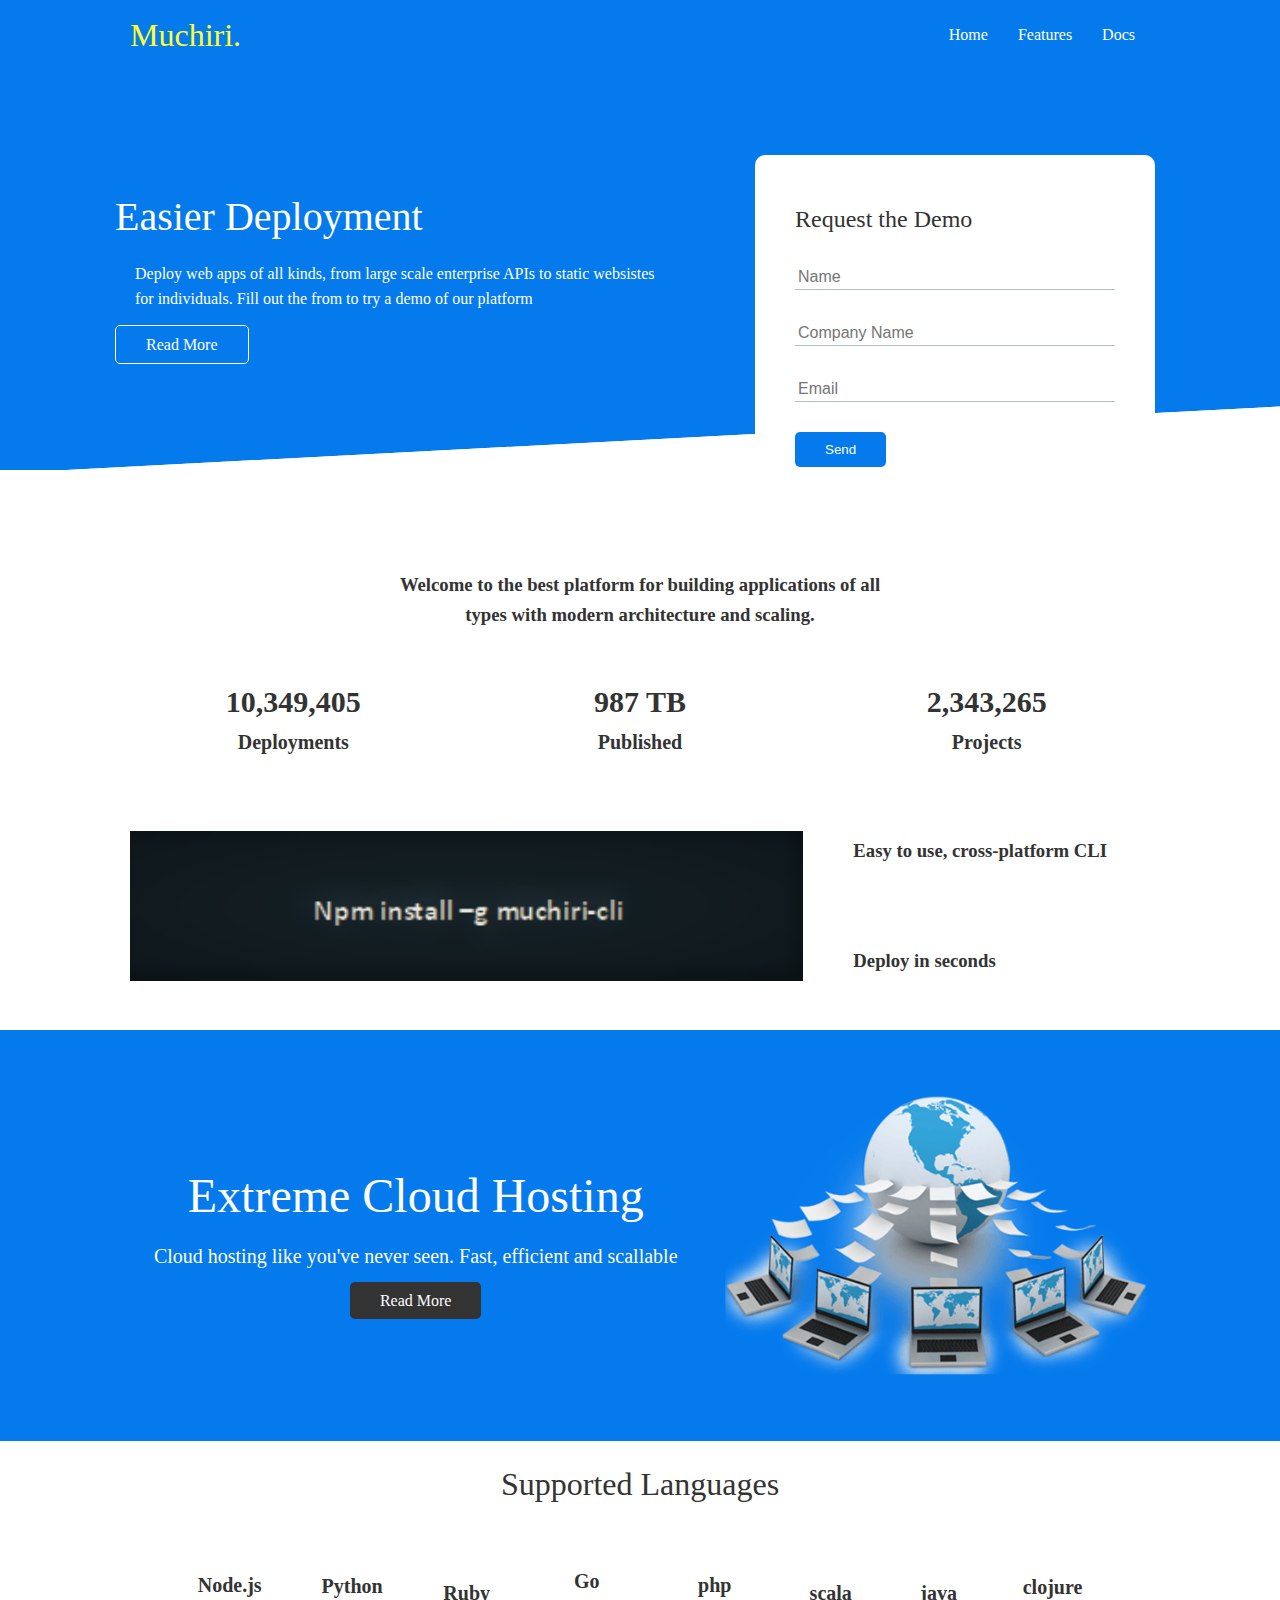
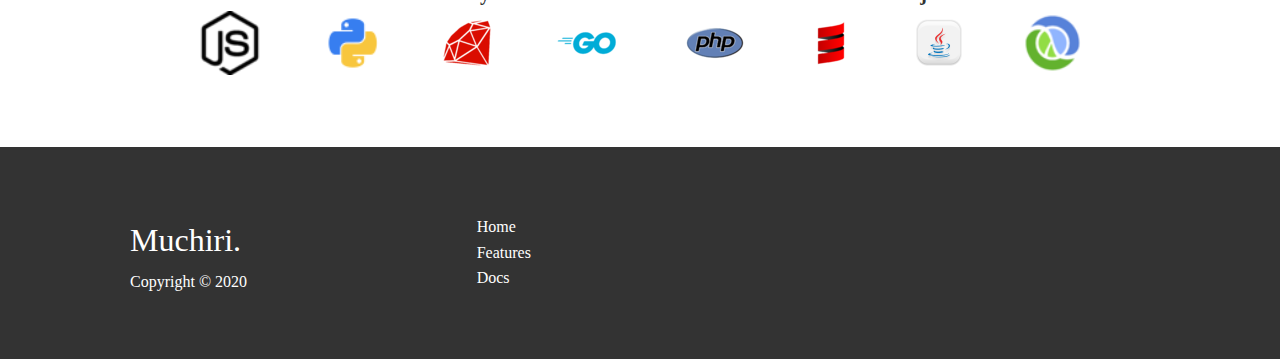
<file: index.html>
<!DOCTYPE html>
<html lang="en">
<head>
    <meta charset="UTF-8">
    <meta http-equiv="X-UA-Compatible" content="IE=edge">
    <meta name="viewport" content="width=device-width, initial-scale=1.0">
    <link rel="stylesheet" href="CSS/utilities.css">
    <link rel="stylesheet" href="CSS/style.css">
    <link rel="stylesheet" href="https://cdnjs.cloudflare.com/ajax/libs/font-awesome/5.15.3/css/all.min.css" 
    integrity="sha512-iBBXm8fW90+nuLcSKlbmrPcLa0OT92xO1BIsZ+ywDWZCvqsWgccV3gFoRBv0z+8dLJgyAHIhR35VZc2oM/gI1w=="
     crossorigin="anonymous" />
    <title>Muchiri | Cloud Hosting For Everyone</title>
</head>
<body>
    <!-- Navigation_bar -->
    <div class="navbar">
        <div class="container flex">
            <h1 class="logo">Muchiri.</h1>
            <nav>
                <ul>
                    <li><a href="index.html">Home</a></li>
                    <li><a href="features.html">Features</a></li>
                    <li><a href="docs.html">Docs</a></li>
                </ul>
            </nav>
        </div>
    </div>

    <!--Showcase-->
    <section class="showcase">
        <div class="container grid">
            <div class="showcase-text">
                <h1>Easier Deployment</h1>
                <p>
                    Deploy web apps of all kinds, from large scale enterprise APIs to static 
                    websistes for individuals. Fill out the from to try a demo of our platform
                </p>
                <a href="features.html" class="btn btn-outline">Read More</a>
            </div>
            <div class="showcase-form card">
                <h2>Request the Demo</h2>
                <form>
                    <div class="form-control">
                        <input type="text" name="name" placeholder="Name" required>
                    </div>
                    <div class="form-control">
                        <input type="text" name="company" placeholder="Company Name" required>
                    </div>
                    <div class="form-control">
                        <input type="email" name="email" placeholder="Email" required>
                    </div>
                    <input type="submit" value="Send" class="btn btn-primary">
                </form>
            </div>
        </div>
    </section>

    <!--Statistics section-->
    <section class="stats">
        <div class="container">
            <h3 class="stats-heading text-center my-1">
                Welcome to the best platform for building applications of all types with modern architecture and scaling.
            </h3>

            <div class="grid grid-3 text-center my-4">
                <div>
                    <i class="fas fa-server fa-3x"></i>
                    <h3>10,349,405</h3>
                    <p class="text secondary">Deployments</p>
                </div>
                <div>
                    <i class="fas fa-upload fa-3x"></i>
                    <h3>987 TB</h3>
                    <p class="text secondary">Published</p>
                </div>
                <div>
                    <i class="fas fa-project-diagram fa-3x"></i>
                    <h3>2,343,265</h3>
                    <p class="text secondary">Projects</p>
                </div>
            </div>
        </div>
    </section>

    <!--CLI part-->
    <section class="cli">
        <div class="container grid">
            <img src="Images/muchiri_install.png" alt="">
            <div class="card">
                <h3>Easy to use, cross-platform CLI</h3>
            </div>
            <div class="card">
                <h3>Deploy in seconds</h3>
            </div>
        </div>
    </section>

    <!--Cloud hosting part-->
    <section class="cloud bg-primary my-2 py-2">
        <div class="container grid">
            <div class="text-center">
                <h2 class="lg">Extreme Cloud Hosting</h2>
                <p class="lead my-1">Cloud hosting like you've never seen. Fast, efficient and scallable</p>
                <a href="features.html" class="btn btn-dark">Read More</a>
            </div>
            <img src="Images/cloud.png" alt="">
        </div>
    </section>
    <!--Languages part-->
    <section class="languages">
        <h2 class="md text-center my-2">Supported Languages</h2>
        <div class="container flex">
            <div class="card">
                <h4>Node.js</h4>
                <img src="Images/nodejs.png" alt="">
            </div>
            <div class="card">
                <h4>Python</h4>
                <img src="Images/python.png" alt="">
            </div>
            <div class="card">
                <h4>Ruby</h4>
                <img src="Images/ruby.png" alt="">
            </div>
            <div class="card">
                <h4>Go</h4>
                <img src="Images/go.png" alt="">
            </div>
            <div class="card">
                <h4>php</h4>
                <img src="Images/php.png" alt="">
            </div>
            <div class="card">
                <h4>scala</h4>
                <img src="Images/scala.png" alt="">
            </div>
            <div class="card">
                <h4>java</h4>
                <img src="Images/java.png" alt="">
            </div>
            <div class="card">
                <h4>clojure</h4>
                <img src="Images/clojure.png" alt="">
            </div>
        </div>
    </section>

    <!--Footer part-->

    <footer class="footer bg-dark py-5">
        <div class="container grid grid-3">
            <div>
                <h1>Muchiri.</h1>
                <p>Copyright &copy; 2020</p>
            </div>
                <nav>
                    <ul>
                       <li> <a href="index.html">Home</a></li>
                        <li><a href="features.html">Features</a></li>
                        <li><a href="docs.html">Docs</a></li>
                    </ul>
                </nav>
                <div class="social">
                    <a href="#"><i class="fab fa-github fa-2x"></i></a>
                    <a href="#"><i class="fab fa-instagram fa-2x"></i></a>
                    <a href="#"><i class="fab fa-facebook fa-2x"></i></a>
                    <a href="#"><i class="fab fa-twitter fa-2x"></i></a>
                </div>
        </div>
    </footer>
</body>
</html>
</file>
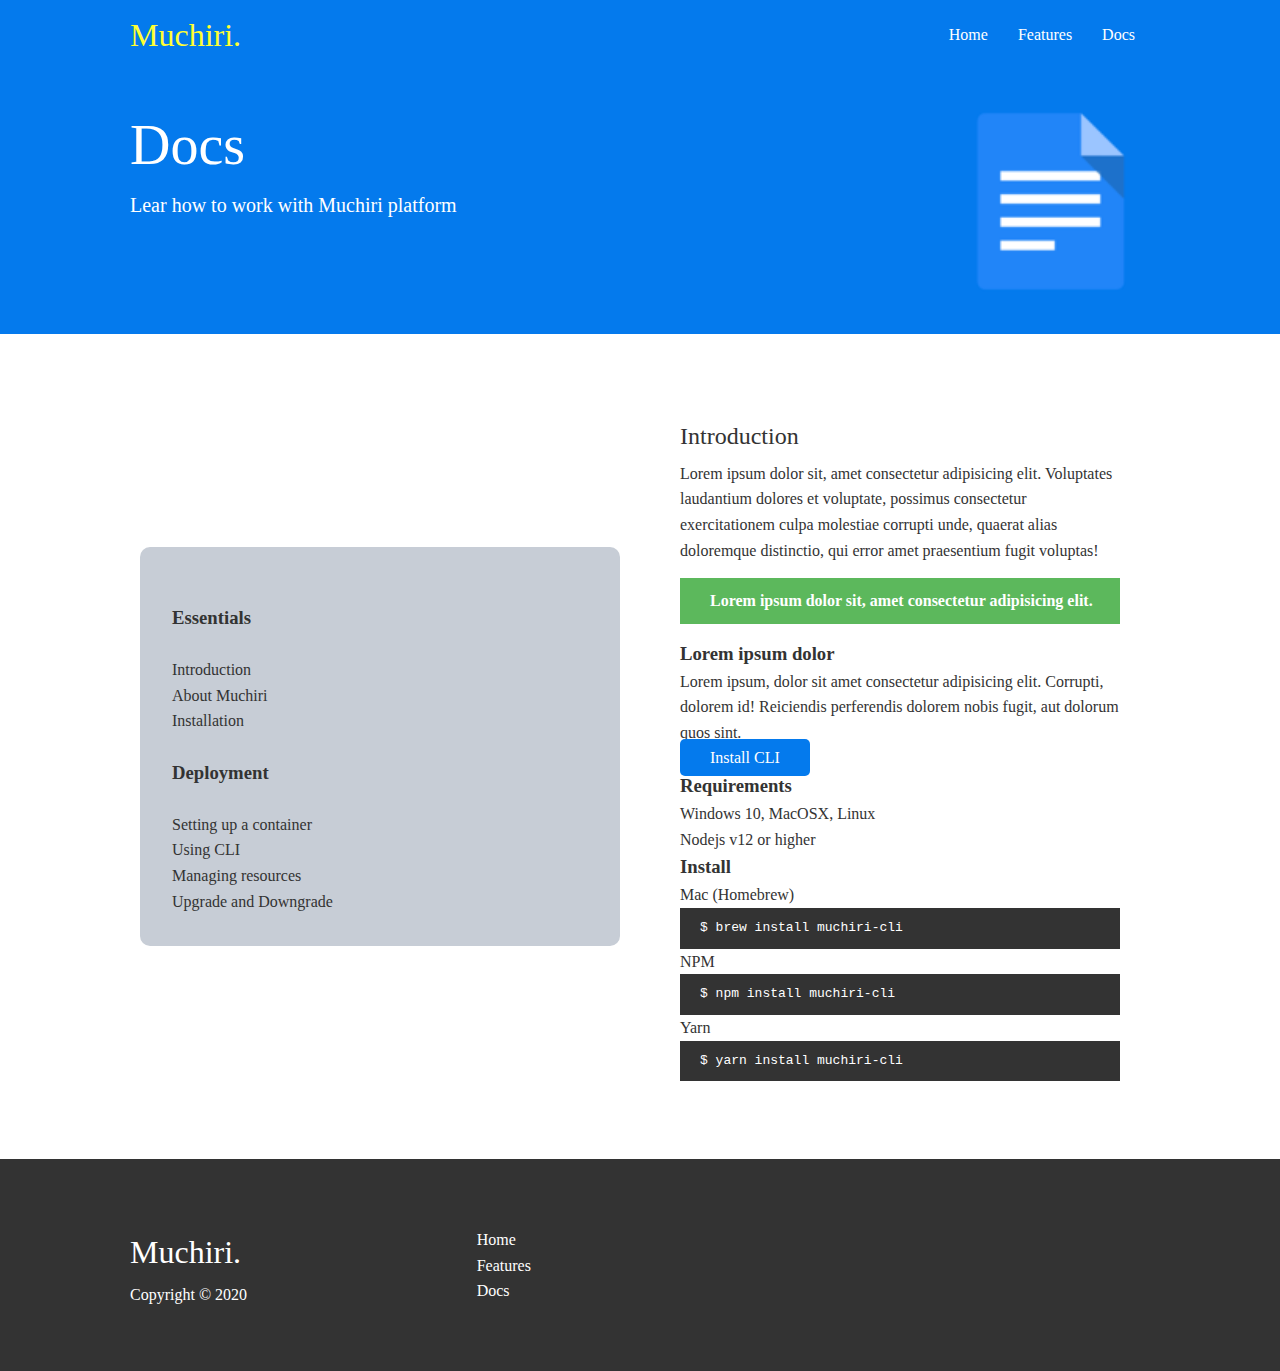
<file: docs.html>
<!DOCTYPE html>
<html lang="en">
<head>
    <meta charset="UTF-8">
    <meta http-equiv="X-UA-Compatible" content="IE=edge">
    <meta name="viewport" content="width=device-width, initial-scale=1.0">
    <link rel="stylesheet" href="CSS/utilities.css">
    <link rel="stylesheet" href="CSS/style.css">
    <link rel="stylesheet" href="https://cdnjs.cloudflare.com/ajax/libs/font-awesome/5.15.3/css/all.min.css" 
    integrity="sha512-iBBXm8fW90+nuLcSKlbmrPcLa0OT92xO1BIsZ+ywDWZCvqsWgccV3gFoRBv0z+8dLJgyAHIhR35VZc2oM/gI1w=="
     crossorigin="anonymous" />
    <title>Muchiri | Cloud Hosting For Everyone</title>
</head>
<body>
    <!-- Navigation_bar -->
    <div class="navbar">
        <div class="container flex">
            <h1 class="logo">Muchiri.</h1>
            <nav>
                <ul>
                    <li><a href="index.html">Home</a></li>
                    <li><a href="features.html">Features</a></li>
                    <li><a href="docs.html">Docs</a></li>
                </ul>
            </nav>
        </div>
    </div>

    <!--head part-->
    <section class="docs-head bg-primary py-3">
        <div class="container grid">
            <div>
                <h1 class="xl">Docs</h1>
                <p class="lead">
                    Lear how to work with Muchiri platform
                </p>
            </div>
            <img src="Images/docs.png" alt="">
        </div>
    </section>

    <!--Docs part-->
    <section class="docs-main my-4">
        <div class="container grid">
            <div class="card bg-gray p-3">
                <h3 class="my-2">
                    Essentials
                </h3>
                <nav>
                    <ul>
                        <li><a href="#">Introduction</a></li>
                        <li><a href="#">About Muchiri</a></li>
                        <li><a href="#">Installation</a></li>
                    </ul>
                </nav>

                <h3 class="my-2">
                    Deployment
                </h3>
                <nav>
                    <ul>
                        <li><a href="#">Setting up a container</a></li>
                        <li><a href="#">Using CLI</a></li>
                        <li><a href="#">Managing resources</a></li>
                        <li><a href="#">Upgrade and Downgrade</a></li>
                    </ul>
                </nav>
            </div>

            <div class="card">
                <h2>Introduction</h2>

                <p>
                    Lorem ipsum dolor sit, amet consectetur adipisicing elit. Voluptates
                     laudantium dolores et voluptate, possimus consectetur exercitationem 
                     culpa molestiae corrupti unde, quaerat alias doloremque distinctio, 
                     qui error amet praesentium fugit voluptas!
                </p>

                <div class="alert alert-success">
                    <i class="fas fa-info"></i> Lorem ipsum dolor sit, amet consectetur adipisicing elit.
                </div>

                <h3>Lorem ipsum dolor</h3>

                <p>
                    Lorem ipsum, dolor sit amet consectetur adipisicing elit. Corrupti, 
                    dolorem id! Reiciendis perferendis dolorem nobis fugit, aut dolorum quos sint.
                </p>

                <a href="#" class="btn btn-primary">Install CLI</a>

                <h3>Requirements</h3>

                <ul>
                    <li>Windows 10, MacOSX, Linux</li>
                    <li>Nodejs v12 or higher</li>
                </ul>

                <h3>Install</h3>
                <p>Mac (Homebrew)</p>
                <pre><code>$ brew install muchiri-cli</code></pre>
                <p>NPM</p>
                <pre><code>$ npm install muchiri-cli</code></pre>
                <p>Yarn</p>
                <pre><code>$ yarn install muchiri-cli</code></pre>

            </div>
        </div>
    </section>


    <!--Footer part-->

    <footer class="footer bg-dark py-5">
        <div class="container grid grid-3">
            <div>
                <h1>Muchiri.</h1>
                <p>Copyright &copy; 2020</p>
            </div>
                <nav>
                    <ul>
                       <li> <a href="index.html">Home</a></li>
                        <li><a href="features.html">Features</a></li>
                        <li><a href="docs.html">Docs</a></li>
                    </ul>
                </nav>
                <div class="social">
                    <a href="#"><i class="fab fa-github fa-2x"></i></a>
                    <a href="#"><i class="fab fa-instagram fa-2x"></i></a>
                    <a href="#"><i class="fab fa-facebook fa-2x"></i></a>
                    <a href="#"><i class="fab fa-twitter fa-2x"></i></a>
                </div>
        </div>
    </footer>
</body>
</html>
</file>
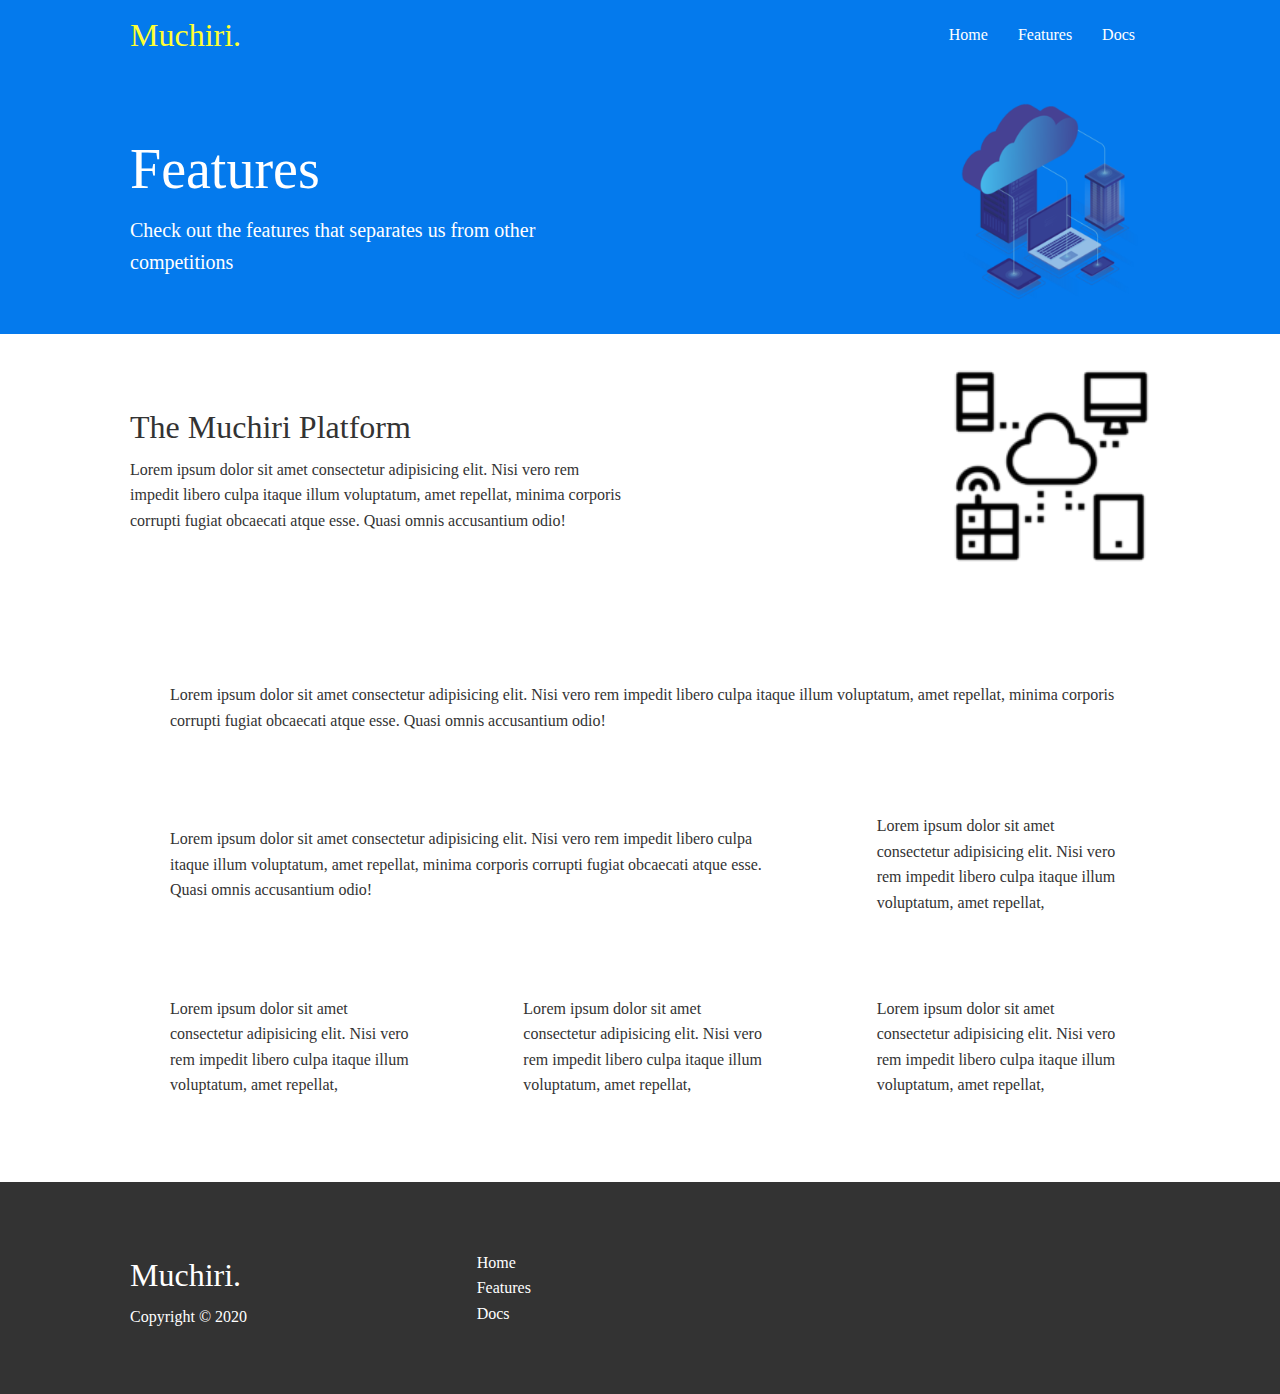
<file: features.html>
<!DOCTYPE html>
<html lang="en">
<head>
    <meta charset="UTF-8">
    <meta http-equiv="X-UA-Compatible" content="IE=edge">
    <meta name="viewport" content="width=device-width, initial-scale=1.0">
    <link rel="icon" href="Images/logo.png">
    <link rel="stylesheet" href="CSS/utilities.css">
    <link rel="stylesheet" href="CSS/style.css">
    <link rel="stylesheet" href="https://cdnjs.cloudflare.com/ajax/libs/font-awesome/5.15.3/css/all.min.css" 
    integrity="sha512-iBBXm8fW90+nuLcSKlbmrPcLa0OT92xO1BIsZ+ywDWZCvqsWgccV3gFoRBv0z+8dLJgyAHIhR35VZc2oM/gI1w=="
     crossorigin="anonymous" />
    <title>Muchiri | Cloud Hosting For Everyone</title>
</head>
<body>
    <!-- Navigation_bar -->
    <div class="navbar">
        <div class="container flex">
            <h1 class="logo">Muchiri.</h1>
            <nav>
                <ul>
                    <li><a href="index.html">Home</a></li>
                    <li><a href="features.html">Features</a></li>
                    <li><a href="docs.html">Docs</a></li>
                </ul>
            </nav>
        </div>
    </div>

    <!--head part-->
    <section class="features-head bg-primary py-3">
        <div class="container grid">
            <div>
                <h1 class="xl">Features</h1>
                <p class="lead">
                    Check out the features that separates us from other competitions
                </p>
            </div>
            <img src="Images/server.png" alt="">
        </div>
    </section>

    <!--Sub head part-->
    <section class="features-sub-head bg-light py-3">
        <div class="container grid">
            <div>
                <h1 class="md">The Muchiri Platform</h1>
                <p>
                    Lorem ipsum dolor sit amet consectetur adipisicing elit. Nisi vero rem impedit 
                    libero culpa itaque illum voluptatum, amet repellat, minima corporis corrupti 
                    fugiat obcaecati atque esse. Quasi omnis accusantium odio!
                </p>
            </div>
            <img src="Images/server2.png" alt="">
        </div>
    </section>

    <section class="features-main my-2">
        <div class="container grid grid-3">
            <div class="card flex">
                <i class="fas fa-server fa-3x"></i>
                <p>
                    Lorem ipsum dolor sit amet consectetur adipisicing elit. Nisi vero rem impedit 
                    libero culpa itaque illum voluptatum, amet repellat, minima corporis corrupti 
                    fugiat obcaecati atque esse. Quasi omnis accusantium odio!
                </p>
            </div>
            <div class="card flex">
                <i class="fas fa-network-wired fa-3x"></i>
                <p>
                    Lorem ipsum dolor sit amet consectetur adipisicing elit. Nisi vero rem impedit 
                    libero culpa itaque illum voluptatum, amet repellat, minima corporis corrupti 
                    fugiat obcaecati atque esse. Quasi omnis accusantium odio!
                </p>
            </div>
            <div class="card flex">
                <i class="fas fa-laptop-code fa-3x"></i>
                <p>
                    Lorem ipsum dolor sit amet consectetur adipisicing elit. Nisi vero rem impedit 
                    libero culpa itaque illum voluptatum, amet repellat,
                </p>
            </div>
            <div class="card flex">
                <i class="fas fa-database fa-3x"></i>
                <p>
                    Lorem ipsum dolor sit amet consectetur adipisicing elit. Nisi vero rem impedit 
                    libero culpa itaque illum voluptatum, amet repellat,
                </p>
            </div>
            <div class="card flex">
                <i class="fas fa-power-off fa-3x"></i>
                <p>
                    Lorem ipsum dolor sit amet consectetur adipisicing elit. Nisi vero rem impedit 
                    libero culpa itaque illum voluptatum, amet repellat,
                </p>
            </div>
            <div class="card flex">
                <i class="fas fa-upload fa-3x"></i>
                <p>
                    Lorem ipsum dolor sit amet consectetur adipisicing elit. Nisi vero rem impedit 
                    libero culpa itaque illum voluptatum, amet repellat,
                </p>
            </div>
        </div>
    </section>


    <!--Footer part-->

    <footer class="footer bg-dark py-5">
        <div class="container grid grid-3">
            <div>
                <h1>Muchiri.</h1>
                <p>Copyright &copy; 2020</p>
            </div>
                <nav>
                    <ul>
                       <li> <a href="index.html">Home</a></li>
                        <li><a href="features.html">Features</a></li>
                        <li><a href="docs.html">Docs</a></li>
                    </ul>
                </nav>
                <div class="social">
                    <a href="#"><i class="fab fa-github fa-2x"></i></a>
                    <a href="#"><i class="fab fa-instagram fa-2x"></i></a>
                    <a href="#"><i class="fab fa-facebook fa-2x"></i></a>
                    <a href="#"><i class="fab fa-twitter fa-2x"></i></a>
                </div>
        </div>
    </footer>
</body>
</html>
</file>
<file: CSS/utilities.css>
/*Utilities part*/
.card{
    background-color:#fff;
    color: #333;
    border-radius: 10px;
    box-shadow: 0 3px, 10px rgba(0, 0, 0, 0.2);
    padding: 20px;
    margin: 10px;   
}
        
.btn{
    display: inline;
    padding: 10px 30px;
    cursor: pointer;
    background: var(--primary-color);
    color: #fff;
    border: none;
    border-radius: 5px;
}
        
.btn-outline{
    background-color: transparent;
    border: 1px solid #fff;
}
        
.btn:hover{
    transform: scale(0.98);
}
.container{
    max-width: 1100px;
    margin: 0 auto;
    overflow: auto;
    padding: 0 40px;
}

.text-center{
    text-align: center;
}
        
.flex{
    display: flex;
    justify-content: center;
    align-items: center;
    height: 100%;
}
.grid{
    display: grid;
    grid-template-columns: repeat(2, 1fr);
    gap: 20px;
    justify-content: center;
    align-items: center;
    height: 100%; /*this makes the grid fit to the height of its container (for this case the showcase one)*/
}
.grid-3{
    grid-template-columns: repeat(3, 1fr);
}

    /*Alert part*/
.alert{
    background-color: var(--gray-color);
    padding: 10px 20px;
    font-weight: bold;
    margin: 15px 0;
}
.alert i{
    margin-right: 10px;
}
.alert-success{
    background-color: var(--success-color);
    color: #fff;
}
.alert-error{
    background-color: var(--error-color);
    color: #fff;
}

       /*Margin part*/
.my-1{
    margin: 1rem 0;
}

.my-2{
    margin: 1.5rem 0;
}

.my-3{
    margin: 2rem 0;
}
.my-4{
    margin: 3rem 0;
}
.my-5{
    margin: 4rem 0;
}

.m-1{
    margin: 1rem;
}

.m-2{
    margin: 1.5rem;
}

.m-3{
    margin: 2rem;
}
.m-4{
    margin: 3rem;
}
.m-5{
    margin: 4rem;
}

    /*Padding part*/
    .py-1{
        padding: 1rem 0;
    }
    
    .py-2{
        padding: 1.5rem 0;
    }
    
    .py-3{
        padding: 2rem 0;
    }
    .py-4{
        padding: 3rem 0;
    }
    .py-5{
        padding: 4rem 0;
    }
    
    .p-1{
        padding: 1rem;
    }
    
    .p-2{
        padding: 1.5rem;
    }
    
    .p-3{
        padding: 2rem;
    }
    .p-4{
        padding: 3rem;
    }
    .p-5{
        padding: 4rem;
    }
</file>
<file: CSS/style.css>
@import url('https://fonts.googleapis.com/css2?family=Lato:wght@300&display=swap');

:root{
    --primary-color: #047aed;
    --dark-color: #333;
    --light-color:  #fff;
    --gray-color: #c7cdd6;
    --success-color: #5cb85c;
    --error-color: #d9534f;
}

*{
    box-sizing: border-box;
    padding: 0;
    margin: 0;
}
body{
    font-family: 'Lato, sans-serif';
    color: #333;
    line-height: 1.6;
}
ul{
    list-style-type: none;
}
a{
    text-decoration: none;
    color: #333;
}
h1,h2{
    font-weight: 300;
    line-height: 1.2;
    margin: 10px 0;
}
img{
    width: 100%;
}
        /*Navigatio_bar part*/

.navbar{
    background-color:var(--primary-color);
    color: #ff3;
    height: 70px;
}

.navbar .flex{
    justify-content: space-between;
}

.navbar ul{
    display: flex;
}

.navbar a{
    color: #fff;
    padding: 10px;
    margin: 0 5px;
}

.navbar a:hover{
    border-bottom: 2px #fff solid;
}

        /*Showcase part*/
.showcase{
    height: 400px;
    background-color: var(--primary-color);
    color: #fff;
    position: relative;
}

.showcase h1{
    font-size: 40px;
}

.showcase p{
    margin: 20px;
}

.showcase .grid{
    overflow: visible;
    grid-template-columns: 55% 45%;
    gap: 30px;
}

.showcase-text{
    animation: slideInFromLeft 1s ease-in;
}
.showcase-form{
    position: relative;
    top: 60px;
    height: 350px;
    width: 400px;
    padding: 40px;
    z-index: 100;
    justify-self: flex-end;
    animation: slideInFromRight 1s ease-in;
}
.showcase-form .form-control{
    margin: 30px 0;
}
.showcase-form input[type='text'],
.showcase-form input[type='email']{
    border: none;
    border-bottom: 1px solid #b4becb;
    width: 100%;
    padding: 3px;
    font-size: 16px;
}
.showcase-form input:focus{
    outline: none;
}

.showcase::before, 
.showcase::after{
    content: '';
    position: absolute;
    height: 100px;
    bottom: -70px;
    right: 0px;
    left: 0px;
    background: #fff;
    transform: skewY(-3deg);
    -webkit-transform: skewY(-3deg);
    -moz-transform: skewY(-3deg);
    -ms-transform: skewY(-3deg);
}


        /*Statistic part*/
.stats{
    padding-top: 100px;
    animation: slideInFromBottom 1s ease-in;
}
.stats-heading{
    max-width: 500px;
    margin: auto;
}

.stats .grid h3{
    font-size: 30px;
}
.stats .grid p{
    font-size: 20px;
    font-weight: bold;
}

    /*CLi parts*/
.cli .grid{
    grid-template-columns: repeat(3, 1fr);
    grid-template-rows: repeat(2, 1fr);
}

.cli .grid > *:first-child{
    grid-column: 1/span 2;
    grid-row: 1/span 2;
}

    /*Cloud hosting part*/
.cloud .grid{
    grid-template-columns: 4fr 3fr;
    overflow: visible;
}
.text-center{
    text-align: center;
}
.lead{
    font-size: 20px;
}
.md{
    font-size: 2rem;
}
.lg{
    font-size: 3rem;
}
.xl{
    font-size: 3.5rem;
}
.bg-primary{
    background-color: var(--primary-color);
    color: #fff;
}
.bg-secondary{
    background-color: var(--light-color);
    color: #000;
}
.btn-dark{
    background-color: #333;
}
.bg-gray{
    background-color: var(--gray-color);
}


    /*Languages part*/
.languages .card{
    text-align: center;
    margin: 18px 10px 40px;
    transition: transform 0.2s ease-in;
}
.languages .flex{
    flex-wrap: wrap;
}
.languages .card h4{
    font-size: 20px;
    margin-bottom: 10px;
}
.languages .card:hover{
    transform: translateY(-15px);
}

/*Features-head part*/
.features-head img,
.features-sub-head img{
    width: 200px;
    justify-self: flex-end;
}

.features-main .card > i{
    margin-right: 20px;
}

.features-main .grid{
    padding: 30px;
}

.features-main .grid >*:first-child{
    grid-column: 1/span 3;
}

.features-main .grid >*:nth-child(2){
    grid-column: 1/span 2;
}

/*Docs part*/
.docs-head img{
    width: 200px;
    justify-self: flex-end;
}

.docs-head h3{
    margin: 20px 0px;
}

.docs-head .grid{
    grid-template-columns: 1fr 2fr;
    align-items: flex-start;
}

.docs-head nav li{
    font-size: 17px;
    padding-bottom: 5px;
    margin-bottom: 5px;
    border-bottom: 1px rgb(92, 87, 87) solid;
}

.docs-head a:hover{
    font-weight: bold;
}

code, pre{
    background: #333;
    color: #fff;
    padding: 10px;
}

/*footer part*/

.bg-dark{
    background-color: var(--dark-color);
    color: #fff;
}
.bg-dark a{
    color: #fff;
}
.footer .social a{
    margin: 0px 10px;
}

/*Animation part*/
@keyframes slideInFromLeft{
    0%{
        transform: translateX(-100%);
    }
    100%{
        transform: translateX(0);
    }
}
@keyframes slideInFromRight{
    0%{
        transform: translateX(100%);
    }
    100%{
        transform: translateX(0);
    }
}

@keyframes slideInFromTop{
    0%{
        transform: translateY(-100%);
    }
    100%{
        transform: translateX(0);
    }
}

@keyframes slideInFromBottom{
    0%{
        transform: translateY(100%);
    }
    100%{
        transform: translateX(0);
    }
}

/*Tablets and under*/
@media (max-width: 900px) {
        .grid,
        .showcase .grid,
        .stats .grid,
        .cli .grid,
        .cloud .grid
        .features-main .grid
        .docs-main .grid{
            grid-template-columns: 1fr;
            grid-template-rows: 1fr;
        }
        .showcase{
            height: auto;
        }
        .showcase-text{
            text-align: center;
            margin-top: 40px;
        }
        .showcase-form{
            justify-self: center;
            margin: auto;
        }
        .cli .grid > *:first-child{
            grid-column: 1;
            grid-row: 1;
        }

        .features-head,
        .features-sub-head,
        .docs-head{
            text-align: center;
        }
        .features-head img,
        .features-sub-head img,
        .docs-head img{
            justify-self: center;
        }
        .features-main .grid > *:first-child,
        .features-main .grid > *:nth-child(2){
            grid-column: 1;
        }
}

/*Mobile*/
@media (max-width: 500px){
    .navbar{
        height: 110px;
    }
    .navbar .flex{
        flex-direction: column;
    }
    .navbar ul{
        padding: 10px;
        background-color: rgba(0, 0, 0, 0.1);
    }
}
</file>
